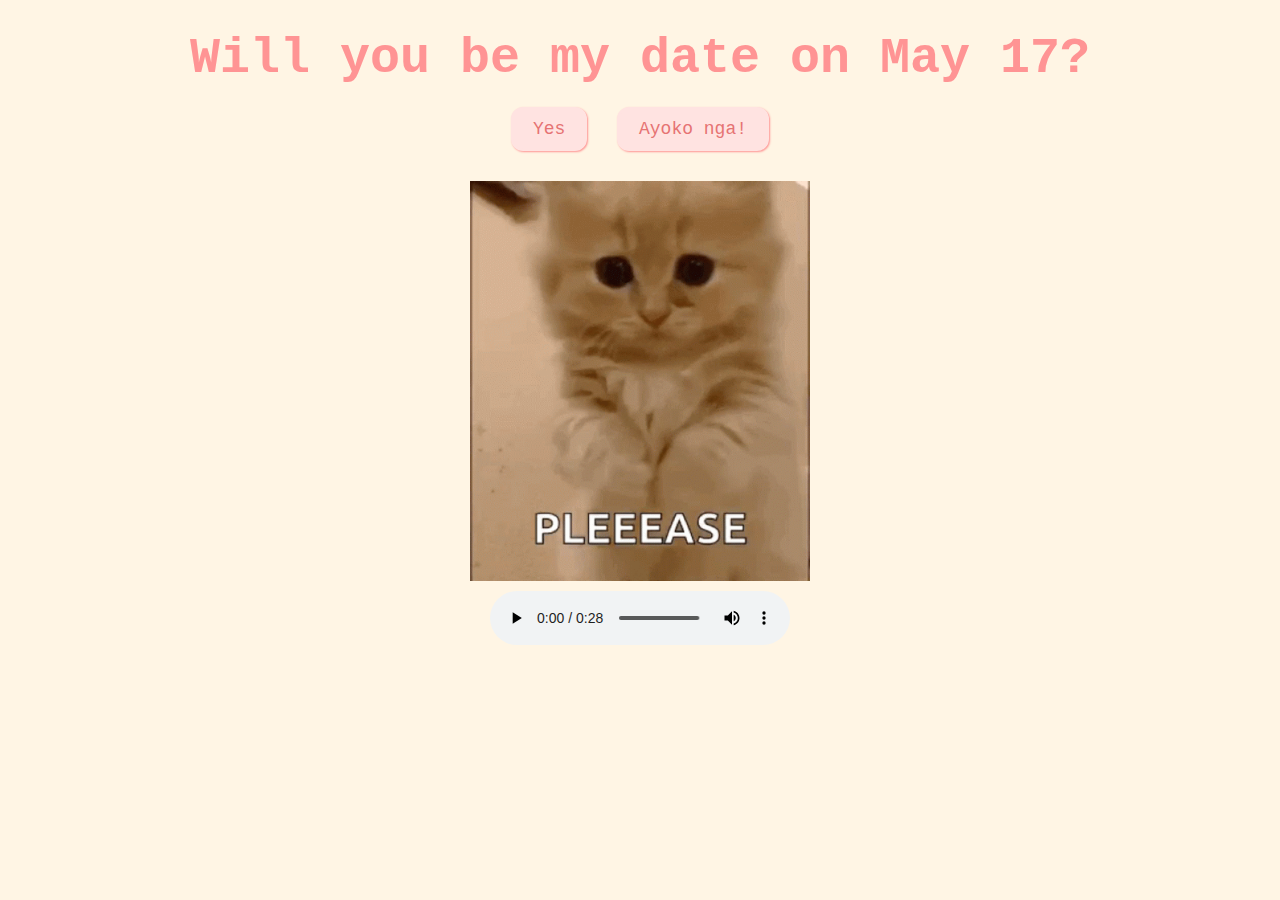
<file: index.html>
<!DOCTYPE html>
<html lang="en">
  <head>
    <meta charset="UTF-8" />
    <meta name="viewport" content="width=device-width, initial-scale=1.0" />
    <title>AUX 2nd Year Anniversary</title>
    <link rel="stylesheet" href="css/valentine.css" />
  </head>
  <body>
    <div id="valentineQuestion"><b>Will you be my date on May 17?</b></div>
    <button class="answerButton" onclick="location.href='thankyou.html'">
      Yes
    </button>
    <button class="answerButton" id="noButton">Ayoko nga!</button>
    <br />
    <div class="container"> 
    <img src="cat.gif" alt="cat asking question" class="responsive" /> 
    <audio controls autoplay loop>
      <source src="please.mp3" type="audio/mpeg" />
      Your browser does not support the audio element.
    </audio>
    </div>
    <br />
    <script>
      document
        .getElementById("noButton")
        .addEventListener("click", function () {
          var yesButton = document.querySelector(
            'button[onclick*="thankyou.html"]'
          );
          var currentFontSize = parseInt(
            window.getComputedStyle(yesButton).fontSize
          );
          yesButton.style.fontSize = currentFontSize + 10 + "px"; // Increase font size by 5px
        });
    </script>


  </body>
</html>
</file>
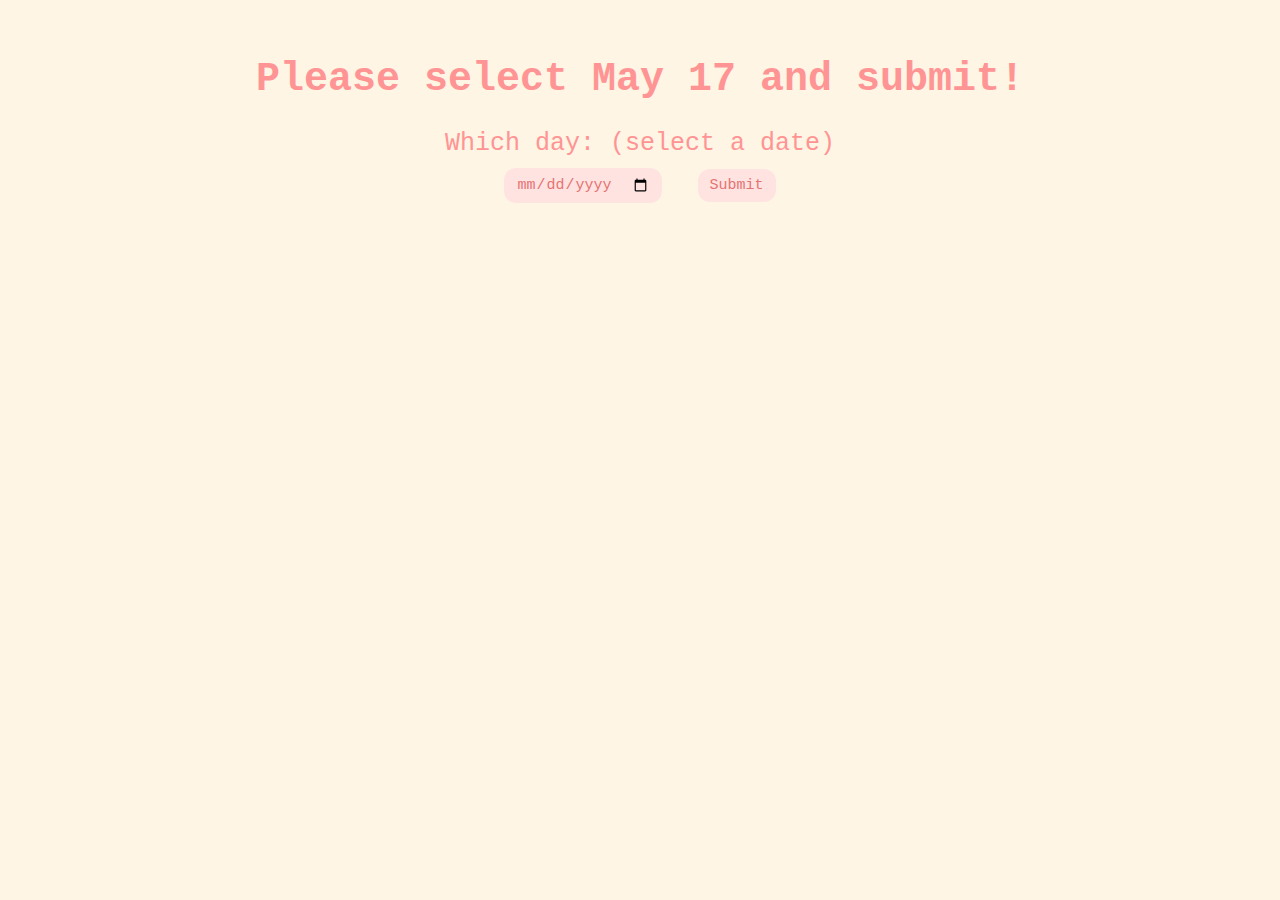
<file: date.html>
<!DOCTYPE html>
<html lang="en">
  <head>
    <meta charset="UTF-8" />
    <meta name="viewport" content="width=device-width, initial-scale=1.0" />
    <title>Date</title>
    <link rel="stylesheet" href="css/date.css" />
  </head>
  <body>
    <h1 title="choose a date">Please select May 17 and submit!</h1>
    <form class="form-group">
      <label>Which day: (select a date)</label>
      <div>
        <input type="date" />
        <button class="button" type="submit" formaction="food.html">
          Submit
        </button>
      </div>
    </form>
  </body>
</html>
</file>
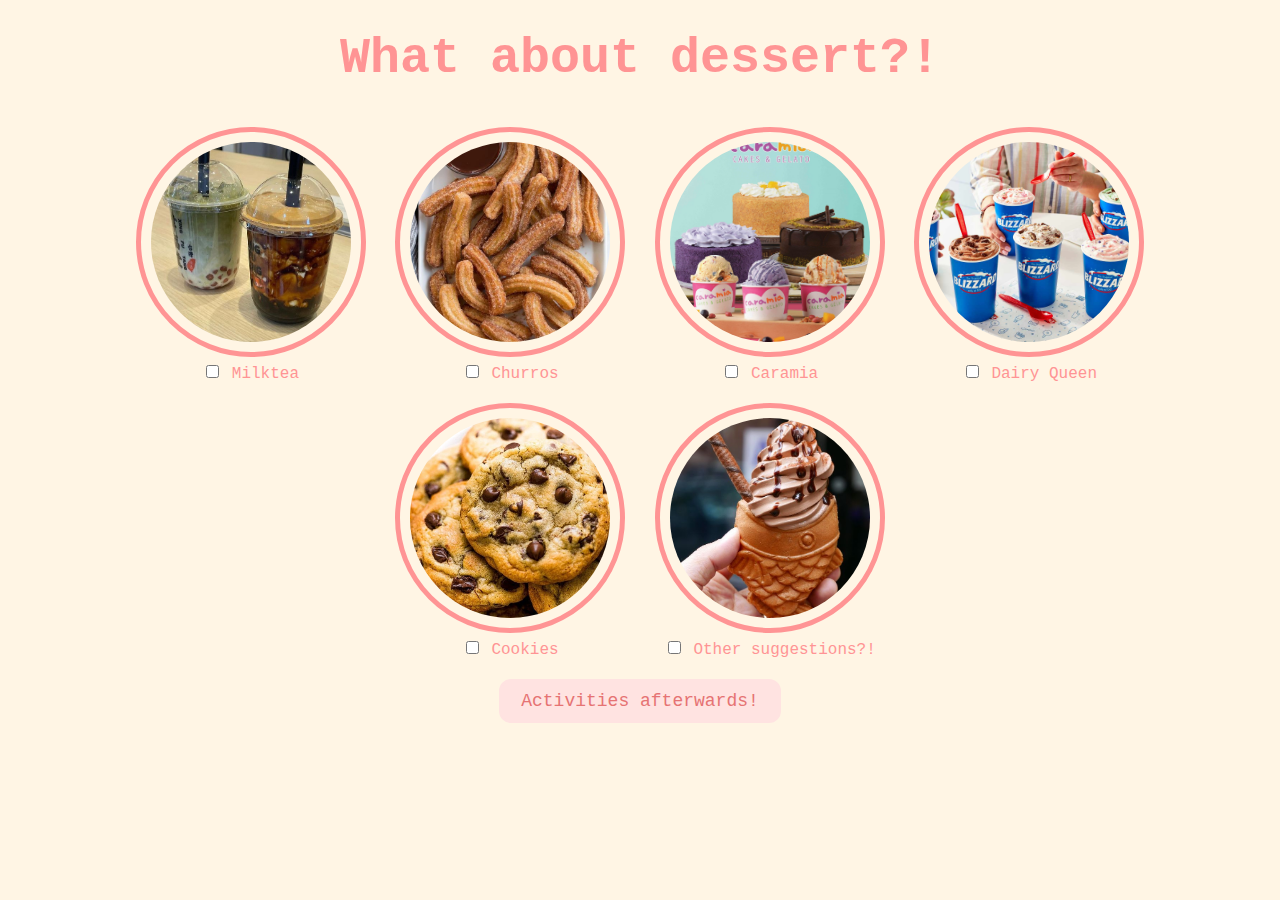
<file: dessert.html>
<!DOCTYPE html>
<html lang="en">
  <head>
    <meta charset="UTF-8" />
    <meta name="viewport" content="width=device-width, initial-scale=1.0" />
    <title>Dessert</title>
    <link rel="stylesheet" href="css/dessert.css" />
  </head>
  <body>
    <div id="dessertquestion">What about dessert?!</div>

    <div class="dessert-selection">
      <div class="dessert-item">
        <img src="food/boba.jpeg" alt="boba" />
        <label
          ><input type="checkbox" name="dessert" value="boba" /> Milktea </label
        >
      </div>
      <div class="dessert-item">
        <img src="food/churro.jpeg" alt="churro" />
        <label
          ><input type="checkbox" name="dessert" value="churro" /> Churros </label
        >
      </div>
      <div class="dessert-item">
        <img src="food/che.jpeg" alt="che" />
        <label><input type="checkbox" name="dessert" value="che" /> Caramia </label>
      </div>
      <div class="dessert-item">
        <img src="food/mochi.jpeg" alt="mochi" />
        <label
          ><input type="checkbox" name="dessert" value="mochi" /> Dairy Queen</label
        >
      </div>
      <div class="dessert-item">
        <img src="food/cookies.jpeg" alt="randombun" />
        <label
          ><input type="checkbox" name="dessert" value="randombun" /> Cookies</label
        >
      </div>
      <div class="dessert-item">
        <img src="food/taiyaki.jpeg" alt="taiyaki" />
        <label
          ><input type="checkbox" name="dessert" value="taiyaki" />
          Other suggestions?!</label
        >
      </div>
    </div>
    <button class="button" onclick="location.href='activities.html'">
      Activities afterwards!
    </button>
  </body>
</html>
</file>
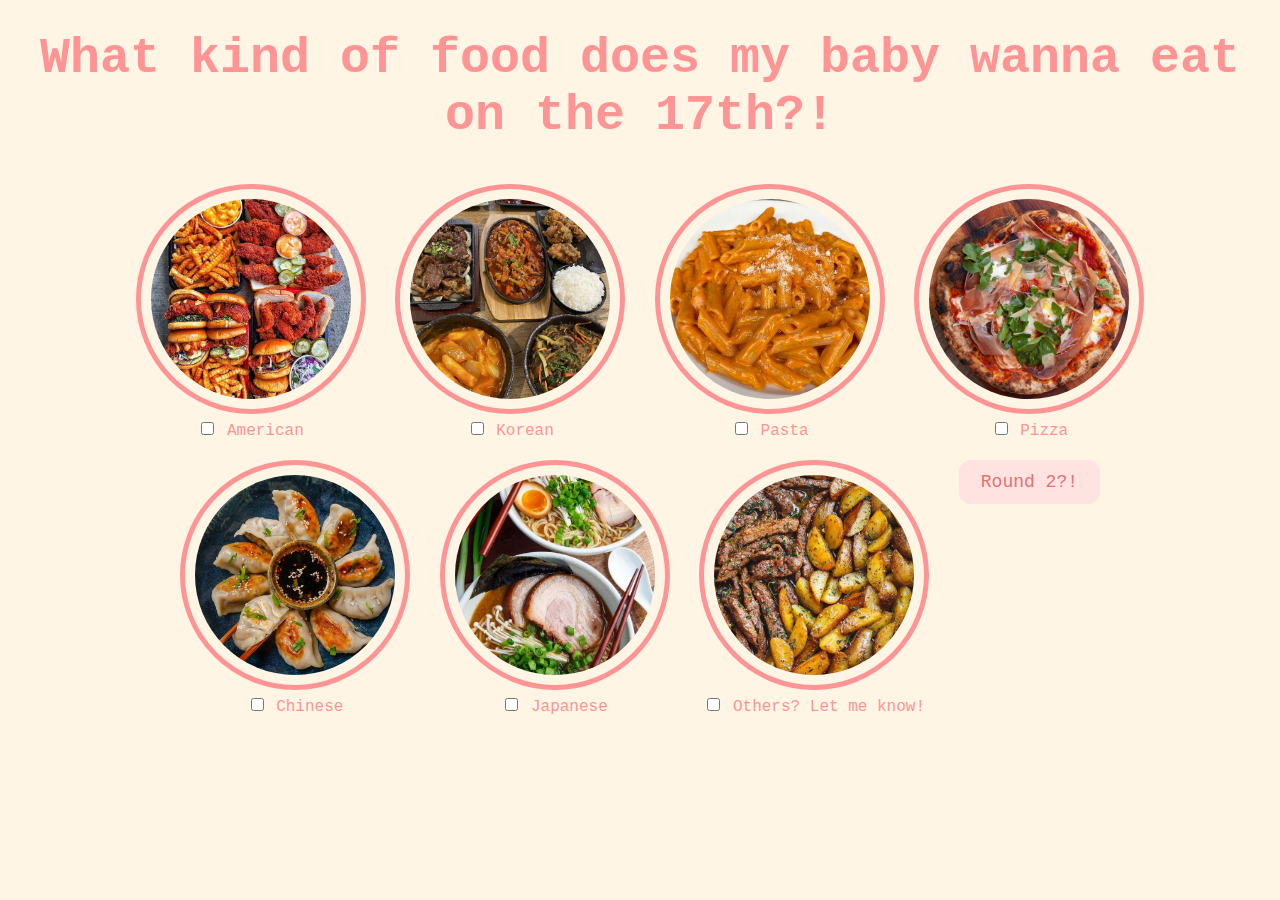
<file: food.html>
<!DOCTYPE html>
<html lang="en">
  <head>
    <meta charset="UTF-8" />
    <meta name="viewport" content="width=device-width, initial-scale=1.0" />
    <title>Food Selection</title>
    <link rel="stylesheet" href="css/food.css" />
  </head>
  <body>
    <div id="foodquestion">
      <b>What kind of food does my baby wanna eat on the 17th?!</b>
    </div>

    <div class="food-selection">
      <div class="food-item">
        <img src="food/burgers.jpeg" alt="Burgers, fries and fried chicken" />
        <label
          ><input
            type="checkbox"
            name="food"
            value="Burgers, fries and fried chicken"
          />
          American</label
        >
      </div>
     
      <div class="food-item">
        <img src="food/koreanfood.jpeg" alt="koreanfood" />
        <label
          ><input type="checkbox" name="food" value="Korean food" /> Korean
          </label
        >
      </div>
      <div class="food-item">
        <img src="food/pasta.jpeg" alt="pasta" />
        <label><input type="checkbox" name="food" value="pasta" /> Pasta</label>
      </div>
      <div class="food-item">
        <img src="food/pizza.jpeg" alt="pizza" />
        <label><input type="checkbox" name="food" value="pizza" /> Pizza</label>
      </div>
      <div class="food-item">
        <img src="food/dumplings.jpeg" alt="salad" />
        <label><input type="checkbox" name="food" value="salad" /> Chinese</label>
      </div>
      <div class="food-item">
        <img src="food/ramen.jpeg" alt="steak" />
        <label><input type="checkbox" name="food" value="steak" /> Japanese</label>
      </div>
  <div class="food-item">
        <img src="food/steak.jpeg" alt="steak" />
        <label><input type="checkbox" name="food" value="steak" /> Others? Let me know! </label>
      </div>

    
    <button class="button" onclick="location.href='dessert.html'">
      Round 2?!
    </button>
  </body>
</html>
</file>
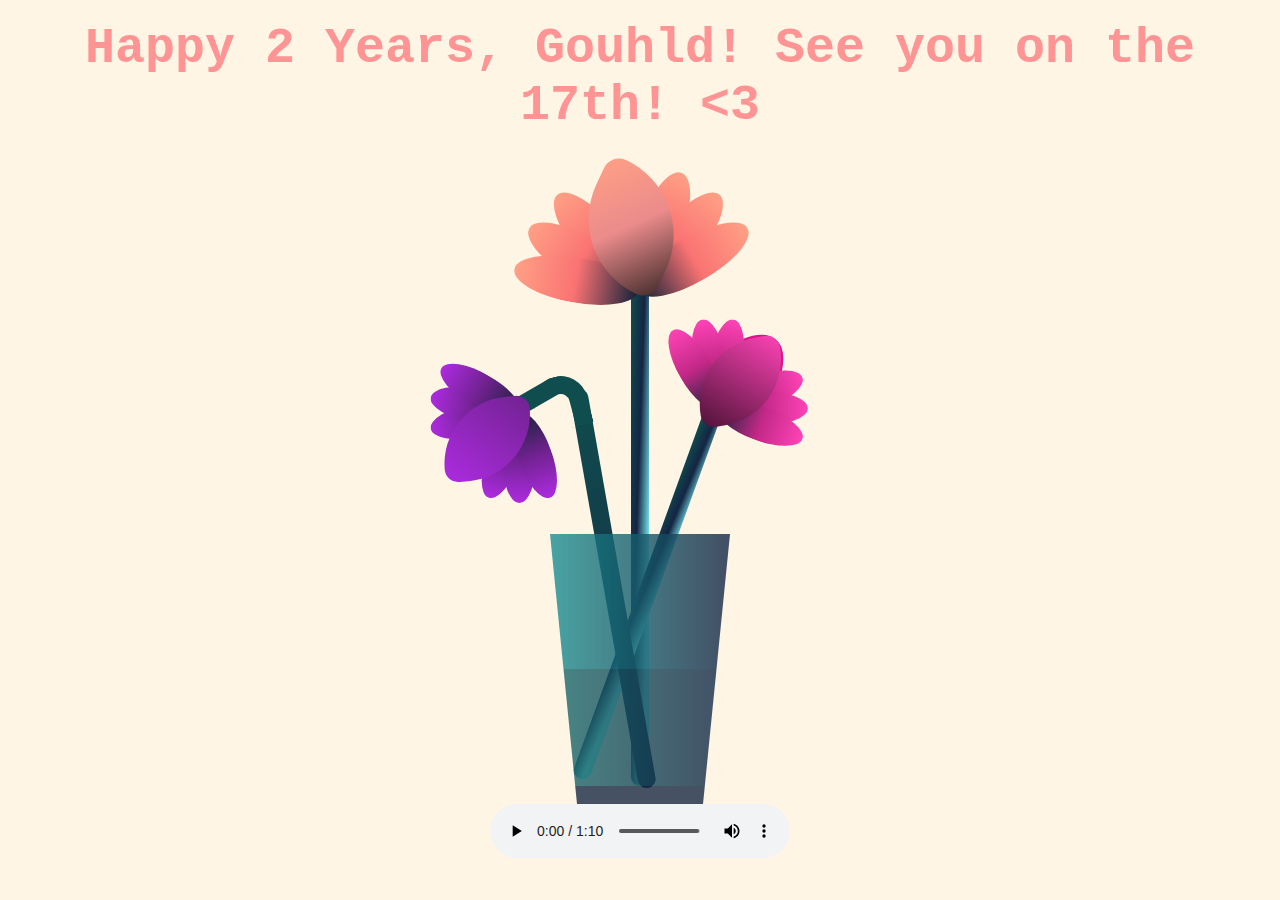
<file: lastpage.html>
<!DOCTYPE html>
<html lang="en">
  <head>
    <meta charset="UTF-8" />
    <meta name="viewport" content="width=device-width, initial-scale=1.0" />
    <title>Document</title>
    <link rel="stylesheet" href="css/flower.css" />
  </head>
  <body>
    <div id="thankyou"><b>Happy 2 Years, Gouhld! See you on the 17th! <3</b></div>
    <div class="flower">
      <div class="f-wrapper">
        <div class="flower__line"></div>
        <div class="f">
          <div class="flower__leaf flower__leaf--1"></div>
          <div class="flower__leaf flower__leaf--2"></div>
          <div class="flower__leaf flower__leaf--3"></div>
          <div class="flower__leaf flower__leaf--4"></div>
          <div class="flower__leaf flower__leaf--5"></div>
          <div class="flower__leaf flower__leaf--6"></div>
          <div class="flower__leaf flower__leaf--7"></div>
          <div
            class="flower__leaf flower__leaf--8 flower__fall-down--yellow"
          ></div>
        </div>
      </div>

      <div class="f-wrapper f-wrapper--2">
        <div class="flower__line"></div>
        <div class="f">
          <div class="flower__leaf flower__leaf--1"></div>
          <div class="flower__leaf flower__leaf--2"></div>
          <div class="flower__leaf flower__leaf--3"></div>
          <div class="flower__leaf flower__leaf--4"></div>
          <div class="flower__leaf flower__leaf--5"></div>
          <div class="flower__leaf flower__leaf--6"></div>
          <div class="flower__leaf flower__leaf--7"></div>
          <div
            class="flower__leaf flower__leaf--8 flower__fall-down--pink"
          ></div>
        </div>
      </div>

      <div class="f-wrapper f-wrapper--3">
        <div class="flower__line"></div>
        <div class="f">
          <div class="flower__leaf flower__leaf--1"></div>
          <div class="flower__leaf flower__leaf--2"></div>
          <div class="flower__leaf flower__leaf--3"></div>
          <div class="flower__leaf flower__leaf--4"></div>
          <div class="flower__leaf flower__leaf--5"></div>
          <div class="flower__leaf flower__leaf--6"></div>
          <div class="flower__leaf flower__leaf--7"></div>
          <div
            class="flower__leaf flower__leaf--8 flower__fall-down--purple"
          ></div>
        </div>
      </div>
      <div class="flower__glass"></div>
    </div>
    <audio controls autoplay loop>
      <source src="years.mp3" type="audio/mpeg" />
      Your browser does not support the audio element.
    </audio>
  </body>
</html>
</file>
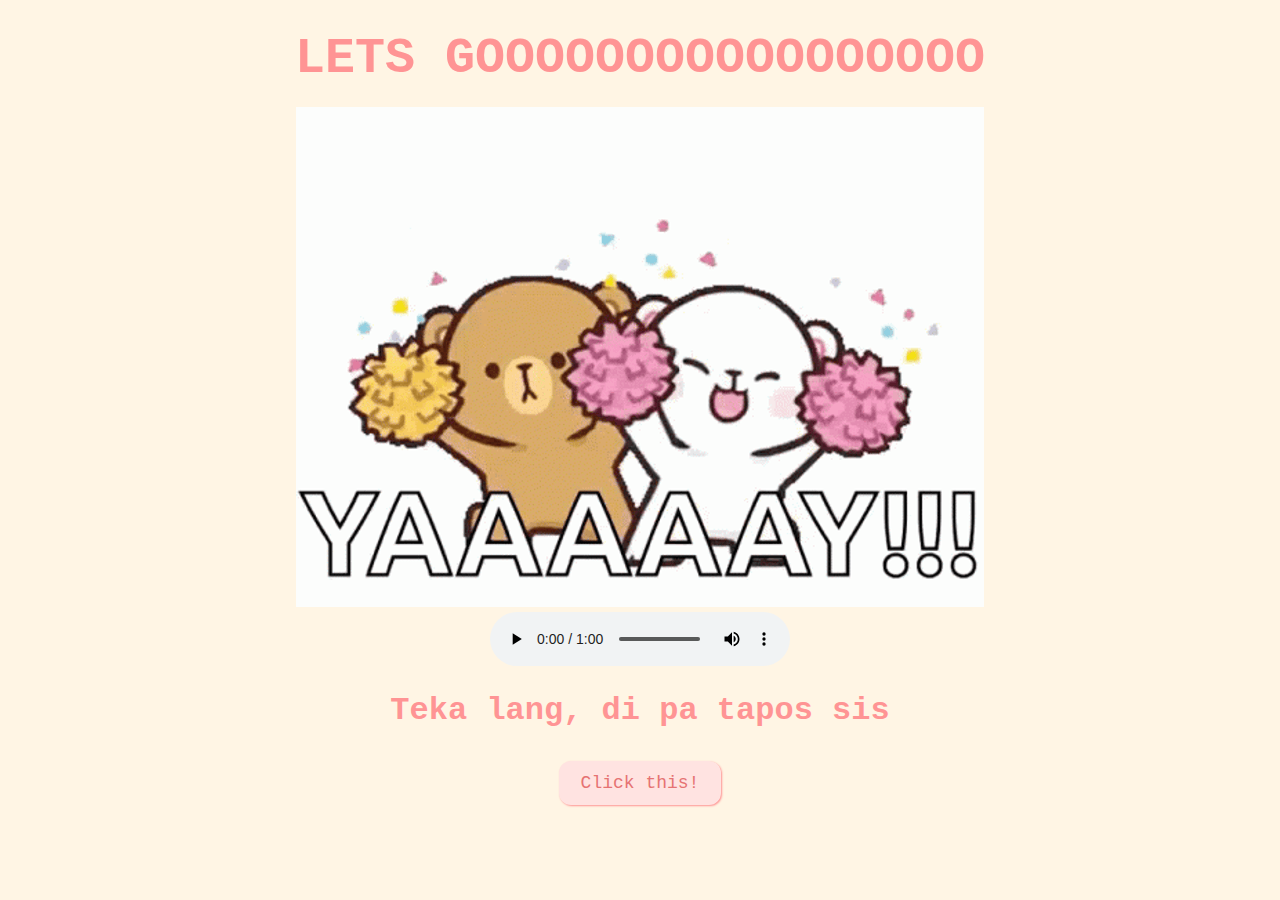
<file: thankyou.html>
<!DOCTYPE html>
<html lang="en">
  <head>
    <meta charset="UTF-8" />
    <meta name="viewport" content="width=device-width, initial-scale=1.0" />
    <title>Thank you</title>
    <link rel="stylesheet" href="css/lastpage.css" />
  </head>
  <body>
    <div id="thankyou"><b>LETS GOOOOOOOOOOOOOOOOO</b></div>

    <img id="rizz" src="rizz.gif" alt="rizzler god" class="responsive" />
    <br />
    <audio controls autoplay loop>
      <source src="congratulations.mp3" type="audio/mpeg" />
      Your browser does not support the audio element.
    </audio>
    <h1>Teka lang, di pa tapos sis</h1>
    <button class="button" onclick="location.href='date.html'">
      Click this!
    </button>
  </body>
</html>
</file>
<file: css/valentine.css>
body {
  text-align: center;
  margin-top: 30px;
  font-family: "Courier";
  background-color: #fff5e4;
  color: #ff9494;
}

img {
  height: 400px;
  width: auto;
  padding: 10px;
}

#valentineQuestion {
  font-size: 50px;
  margin-bottom: 10px;
}
.answerButton {
  padding: 10px 20px;
  font-size: 18px;
  cursor: pointer;
  margin: 10px;
  font-family: "courier";
  margin-bottom: 20px;
  background-color: #ffe3e1;
  color: #e67373;
  border-radius: 12px;
  border: 2px solid #ffe3e1;
  box-shadow: 1px 1px 2px #ff9494;
  transition: 0.3s;
}

.answerButton:hover {
  background-color: #ff9494;
  color: #ffe3e1;
  border: 2px solid #ff9494;
  box-shadow: 1px 1px 2px #ffe3e1;
}
.container img, .container audio {
  display: block;
  margin-left: auto;
  margin-right: auto;
}
</file>
<file: css/date.css>
body {
  text-align: center;
  margin-top: 30px;
  font-family: "Courier";
  background-color: #fff5e4;
  color: #ff9494;
  display: flex;
  flex-direction: column;
}
h1 {
  font-size: 40px;
}

form .header {
  width: 100%;
  display: flex;
  font-size: 20px;
  margin-bottom: 20px;
  color: #ff9494;
}

.form-group {
  display: flex;
  flex-direction: column;
  justify-content: center;
  font-size: 25px;
}

.button {
  padding: 6px 10px;
  font-size: 15px;
  cursor: pointer;
  margin: 10px;
  font-family: "courier";
  margin-bottom: 10px;
  background-color: #ffe3e1;
  color: #e67373;
  border-radius: 12px;
  border: 2px solid #ffe3e1;
  transition: 0.3s;
}

.button:hover {
  background-color: #ff9494;
  color: #ffe3e1;
  border: 2px solid #ff9494;
}

input[type="date"] {
  padding: 6px 10px;
  font-size: 15px;
  cursor: pointer;
  margin: 10px;
  font-family: "courier";
  margin-bottom: 10px;
  background-color: #ffe3e1;
  color: #e67373;
  border-radius: 12px;
  border: 2px solid #ffe3e1;
}
</file>
<file: css/dessert.css>
body {
  text-align: center;
  margin-top: 30px;
  font-family: courier;
  background-color: #fff5e4;
  color: #ff9494;
}
#dessertquestion {
  font-size: 50px;
  margin-bottom: 30px;
  font-weight: bold;
}
.dessert-item {
  display: inline-table;
  margin: 10px;
  vertical-align: top;
  color: #ff9494;
}
.dessert-item img {
  height: 200px;
  width: 200px;
  border-radius: 50%;
  border: 5px solid #ff9494;
  object-fit: cover;
  padding: 10px;
}
.dessert-item label {
  display: block;
}
.button {
  padding: 10px 20px;
  font-size: 18px;
  cursor: pointer;
  margin: 10px;
  font-family: "courier";
  margin-bottom: 20px;
  background-color: #ffe3e1;
  color: #e67373;
  border-radius: 12px;
  border: 2px solid #ffe3e1;
}
</file>
<file: css/food.css>
body {
  text-align: center;
  margin-top: 30px;
  font-family: "Courier";
  background-color: #fff5e4;
  color: #ff9494;
}
#foodquestion {
  font-size: 50px;
  margin-bottom: 30px;
}
.food-item {
  display: inline-block;
  margin: 10px;
  vertical-align: top;
  color: #ff9494;
}
.food-item img {
  height: 200px;
  width: 200px;
  border-radius: 50%;
  border: 5px solid #ff9494;
  object-fit: cover;
  padding: 10px;
}
.food-item label {
  display: block;
}
.button {
  padding: 10px 20px;
  font-size: 18px;
  cursor: pointer;
  margin: 10px;
  font-family: "courier";
  margin-bottom: 20px;
  background-color: #ffe3e1;
  color: #e67373;
  border-radius: 12px;
  border: 2px solid #ffe3e1;
}
</file>
<file: css/flower.css>
*,
*::after,
*::before{
    padding: 0;
    margin: 0;
    box-sizing: border-box;
}

:root{
    --color-bg: linear-gradient(to top,#010329,#000005);
    --color-glass:linear-gradient(to left,#142544,#1a9092);
    --color-water:linear-gradient(to left,#142544,#1b6d6e);
}

body{
    background-color: #FFF5E4;
    min-height: 100vh;
    display: flex;
    flex-direction: column; /* Change the direction to column */
    align-items: center;
    justify-content: flex-start; /* Align items to the start of the container */
    overflow: hidden;
	color: #FF9494;
	font-family: courier;
}

#thankyou {
    width: 100%; /* Ensure it spans the full width */
    text-align: center; /* Keep the text centered */
    margin-top: 20px; /* Add some space at the top */
    z-index: 1000; /* Ensure it's above other elements if needed */
    position: relative; /* Adjust based on layout needs */
	margin-bottom: 400px;
	font-size: 50px;
}

.flower{
    position: relative;
}

.flower__glass{
    width:20vmin;
    height: 30vmin;
    background-image: var(--color-glass);
    clip-path: polygon(0 0, 100% 0, 85% 100%, 15% 100%);
    opacity: .8;
    position: relative;
}

.flower__glass::after{
    content: '';
    position: absolute;
    bottom: 0;
    left: 0;
    background-color: #182843;
    width: 100%;
    height: 2vmin;
}

.flower__glass::before{
    content: '';
    position: absolute;
    bottom: 0;
    left: 0;
    background-image: var(--color-water);
    width: 100%;
    height: 15vmin;
}

.f-wrapper{
    position: absolute;
    left: 45%;
    bottom: 2vmin;
}

.f-wrapper--2{
    left: 50%;
    bottom: 5%;
    transform-origin: 10% left;
    transform: rotate(20deg);
}

.f-wrapper--3{
    left: 30%;
    bottom: 5%;
    transform-origin: 10% left;
    transform: rotate(-10deg);
}

.f-wrapper--3 .flower__line{
    height: 45vmin;
    position: relative;
}

.f-wrapper--3 .flower__line::after{
    content: '';
    position: absolute;
    left:0;
    top: 0;
    width: 6vmin;
    height: 6vmin;
    transform: translate(-69%,-30%) rotate(-5deg);
    border-radius:10vmin 10vmin 0 0;
    border: 2vmin solid  #104d4e;
    border-bottom: transparent;
    border-left: transparent;
}

.f-wrapper--3 .flower__line::before{
    content: '';
    position: absolute;
    left:-40%;
    top: -1%;
    width: 6vmin;
    height: 2vmin;
    transform-origin: right;
    transform: translate(-100%,-80%) rotate(-20deg);
    background-color: #104d4e;
    border-radius: 2vmin;
}

.f-wrapper--3 .flower__line{
    background-image: linear-gradient(to top,#142544,#104d4e);
}


.f-wrapper--2 .flower__line{
    height: 45vmin;
}

.f-wrapper--2 .f{
    transform: translateX(-50%) rotate(20deg);
}

.f-wrapper--3 .f{
    transform: translate(-350%,-50%) rotate(-120deg);
}

.f-wrapper--2 .flower__leaf:not(:first-child){
    width: 3.8vmin;
    height: 10vmin;
    background-image: linear-gradient(to bottom, #ff43b6 ,#c22887, #1a233a 99%);
}

.f-wrapper--3 .flower__leaf:not(:first-child){
    width: 3.8vmin;
    height: 10vmin;
    background-image: linear-gradient(to bottom, #ad2be0 ,#712291, #1a233a 99%);
}

.f-wrapper--3 .flower__leaf--1{
    width: 8vmin;
    height: 10vmin;
    bottom: 2vmin;
    background-color: #ad2be0;
}

.f-wrapper--2 .flower__leaf--1{
    width: 8vmin;
    height: 10vmin;
    bottom: 2vmin;
    background-color: #de118b;
}

.f-wrapper--2 .f .flower__leaf--8{
    width: 10vmin;
    height: 9vmin;
    bottom: 3vmin;
    left: -30%;
    transform: rotate(-50deg);
    background-image: linear-gradient(to left bottom, #ff43b6 ,#4d1337);;
}

.f-wrapper--3 .f .flower__leaf--8{
    width: 10vmin;
    height: 9vmin;
    left: -10% !important;
    background-image: linear-gradient(to left bottom, #ad2be0 ,#712291);;
}

.flower__line{
    width: 2vmin;
    height: 56vmin;
    background-image: linear-gradient(to left top,#82fdff 20%,#142544,#104d4e);
    border-radius: 4vmin;
}

.f{
    position: absolute;
    top: 1vmin;
    left: 50%;
    transform: translateX(-50%) rotate(-10deg);
    width: 2vmin;
    height: 2vmin;
}


.flower__leaf{
    position: absolute;
    left: 50%;
    bottom: 2vmin;
    transform: translateX(-50%);
    width: 5vmin;
    height: 14vmin;
    background-image: linear-gradient(to bottom, #ffa085 ,#fa7373, #1a233a 99%);

    clip-path: ellipse(50% 50% at 50% 50%);
    transform-origin: center bottom;
    animation: open-flower 2s 1s backwards;
}

.flower__leaf--1{
    width: 10vmin;
    height: 12vmin;
    bottom: 3vmin;
    border-radius: 50% 50% 50% 50% / 80% 80% 20% 20%;
    background-color: #e24f5f;
    background-image: none;
    animation: open-flowe--middle  1.4s 1s backwards;
}

.flower__leaf--2{
    transform: translateX(-50%) rotate(-30deg);
}
.flower__leaf--3{
    transform: translateX(-50%) rotate(-50deg);
}
.flower__leaf--4{
    transform: translateX(-50%) rotate(-70deg);
}

.flower__leaf--5{
    transform: translateX(-50%) rotate(30deg);
}

.flower__leaf--6{
    transform: translateX(-50%) rotate(50deg);
}

.flower__leaf--7{
    transform: translateX(-50%) rotate(70deg);
}

.flower__leaf--8{
    width: 13vmin;
    height: 11vmin;
    bottom: 6vmin;
    left: -30%;
    border-radius: none;
    clip-path: none;
    border-radius: 10vmin 2vmin 10vmin 2vmin;
    transform: rotate(-55deg);
    background-image: linear-gradient(to left bottom, #ffa085 ,#eb8b8b,#492f2f 98%);
}

.flower__fall-down--yellow{
    animation: flower-fall-down-yellow  8s 1.2s linear forwards;
}

.flower__fall-down--pink{
    animation: flower-fall-down-pink  5s 1.2s linear forwards;
}

.flower__fall-down--purple{
    bottom: 4vmin;
    animation:flower-fall-down-purple  6s 1.2s linear forwards, flower-falling 6s 7.2s linear infinite;
}


@keyframes open-flower{
        0%{
            transform:  translateX(-50%) rotate(0);
        }
}

@keyframes open-flowe--middle {
    0%{
        opacity: 0;
        transform: translateX(-50%) scale(0);
    }
}

@keyframes flower-fall-down-pink {

    0%{
        transform: rotate(-55deg);
    }

    50%{
        transform: rotateX(-100deg);
    }

    100%{
        transform:translate(2vmin,28vmin);
    }

}

@keyframes flower-fall-down-yellow {

    0%{
        transform: rotate(-55deg);
    }

    50%{
        bottom: 3vmin;
        transform: rotateX(-100deg);
    }

    100%{
        transform:translate(2vmin,70vmin) rotate(150deg);
    }

}

@keyframes flower-fall-down-purple {

    0%{
        transform: rotate(-50deg);
    }

    25%{
        bottom: 1vmin ;
        transform: rotateX(-100deg);
        perspective: 0px;
    }

    50%{
        perspective: 0px;
        transform:translate(-30vmin,2vmin) rotate(90deg);
    }

    75%{
        perspective: 0px;
        transform:translate(-34vmin,-2vmin);
    }

    100%{
        transform-origin: center;
        transform:translate(-34vmin,-2vmin) rotateY(-80deg) rotateX(35deg);
    }

}

@keyframes flower-falling {
    0%,100%{
        transform-origin: center;
        transform:translate(-34vmin,-2vmin) rotateY(-80deg) rotateX(35deg);
    }

    25%{
        transform-origin: center;
        transform:translate(-34.4vmin,-2vmin) rotateY(-84deg) rotateX(35deg);
    }

    50%{
        transform-origin: center;
        transform:translate(-32vmin,-4.2vmin) rotateY(-80deg) rotateX(35deg);
    }

    75%{
        transform-origin: center;
        transform:translate(-36vmin,1.1vmin) rotateY(-80deg) rotateX(35deg);
    }
}
</file>
<file: css/lastpage.css>
body {
  text-align: center;
  margin-top: 30px;
  font-family: "Courier";
  background-color: #fff5e4;
  color: #ff9494;
}
#thankyou {
  font-size: 50px;
  margin-bottom: 20px;
}
.rizz {
  margin-bottom: 10 px;
}
.button {
  padding: 10px 20px;
  font-size: 18px;
  cursor: pointer;
  margin: 10px;
  font-family: "courier";
  margin-bottom: 20px;
  background-color: #ffe3e1;
  color: #e67373;
  border-radius: 12px;
  border: 2px solid #ffe3e1;
  box-shadow: 1px 1px 2px #ff9494;
  transition: 0.3s;
}

.button:hover {
  background-color: #ff9494;
  color: #ffe3e1;
  border: 2px solid #ff9494;
  box-shadow: 1px 1px 2px #ffe3e1;
}
</file>
